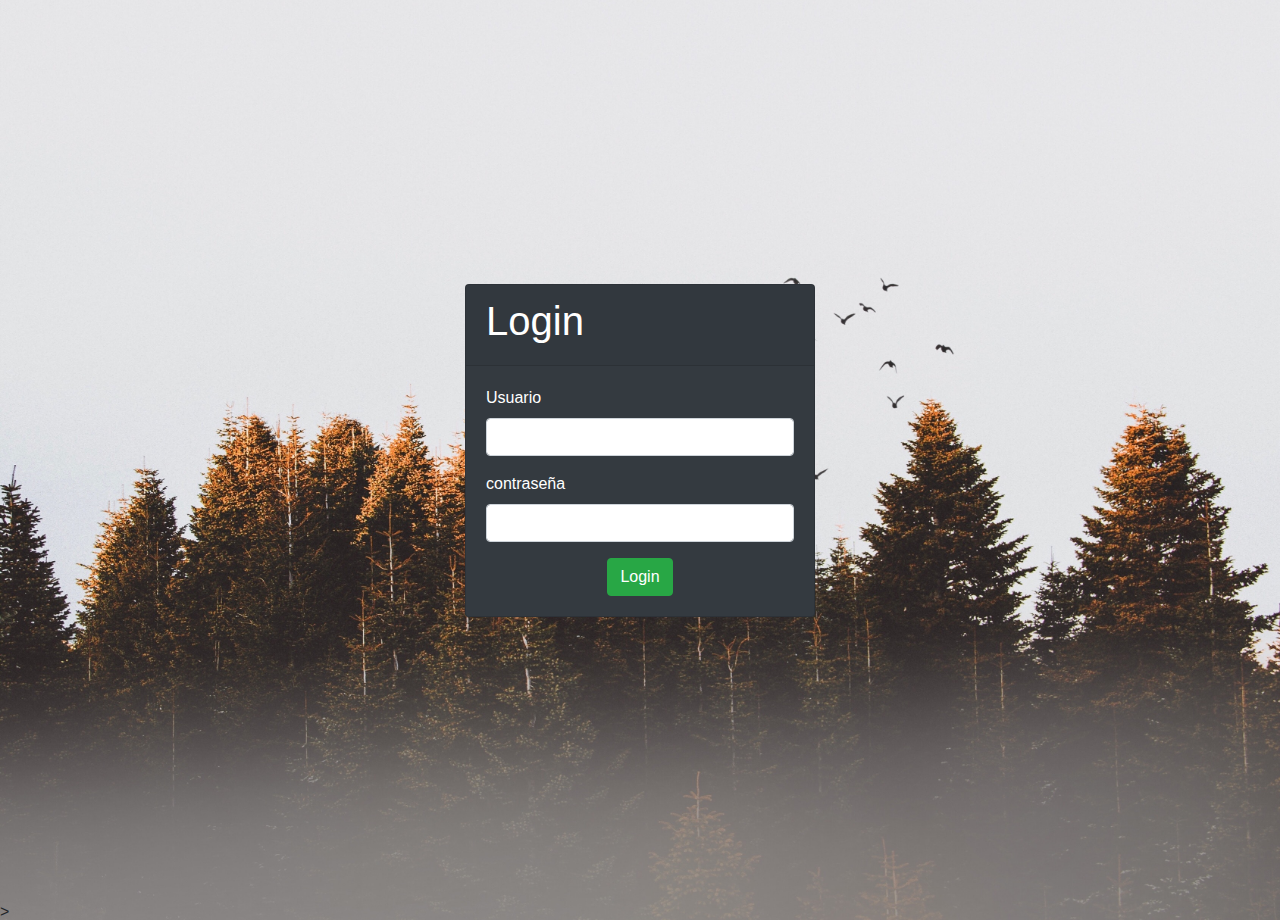
<file: login.html>
<!DOCTYPE html>
<html lang="en">

<head>
    <meta charset="UTF-8">
    <meta name="viewport" content="width=device-width, initial-scale=1.0">
    <meta http-equiv="X-UA-Compatible" content="ie=edge">
    <link rel="stylesheet" href="https://stackpath.bootstrapcdn.com/bootstrap/4.4.1/css/bootstrap.min.css">
    <link rel="stylesheet" href="css/login.css">
    <script src="js/login.js"></script>
    <title>Document</title>
</head>

<body>
        <div class="container min-vh-100">
            <div class="row d-flex justify-content-center">
                <div class="div col-4"></div>
                <div class="div col-4 min-vh-100 d-flex align-items-center w-100">
                    <div class="card w-100 text-white bg-dark">
                        <div class="card-header">
                            <h1>
                                Login
                            </h1>
                        </div>
                        <div class="card-body">
                            <form action="" class="form">
                                <div class="form-group">
                                    <label for="">Usuario</label>
                                    <input id="usuario" type="text" class="form-control">
                                </div>
                                <div class="form-group">
                                    <label for="">contraseña</label>
                                    <input id="contrasenia" type="password" class="form-control">
                                </div>
                       
                            </form>
                            <div class="d-flex justify-content-center">
                                
                                <button class="btn btn-success" onclick="ingresar();">
                                    Login
                                </button>
                               
                            </div>
                        </div>
                    </div>
                </div>
                <div class="div col-4"></div>
            </div>
        </div>

    <script src="https://code.jquery.com/jquery-3.4.1.slim.min.js"
        integrity="sha384-J6qa4849blE2+poT4WnyKhv5vZF5SrPo0iEjwBvKU7imGFAV0wwj1yYfoRSJoZ+n"
        crossorigin="anonymous"></script</script>>
    <script src="https://cdn.jsdelivr.net/npm/popper.js@1.16.0/dist/umd/popper.min.js"
        integrity="sha384-Q6E9RHvbIyZFJoft+2mJbHaEWldlvI9IOYy5n3zV9zzTtmI3UksdQRVvoxMfooAo"
        crossorigin="anonymous"></script>
    <script src="https://stackpath.bootstrapcdn.com/bootstrap/4.4.1/js/bootstrap.min.js"
        integrity="sha384-wfSDF2E50Y2D1uUdj0O3uMBJnjuUD4Ih7YwaYd1iqfktj0Uod8GCExl3Og8ifwB6"
        crossorigin="anonymous"></script>
       
</body>

</html>
</file>
<file: css/login.css>
body {
    background: url('/img/bg.jpg') fixed center no-repeat;
    background-size: cover;
  }
</file>
